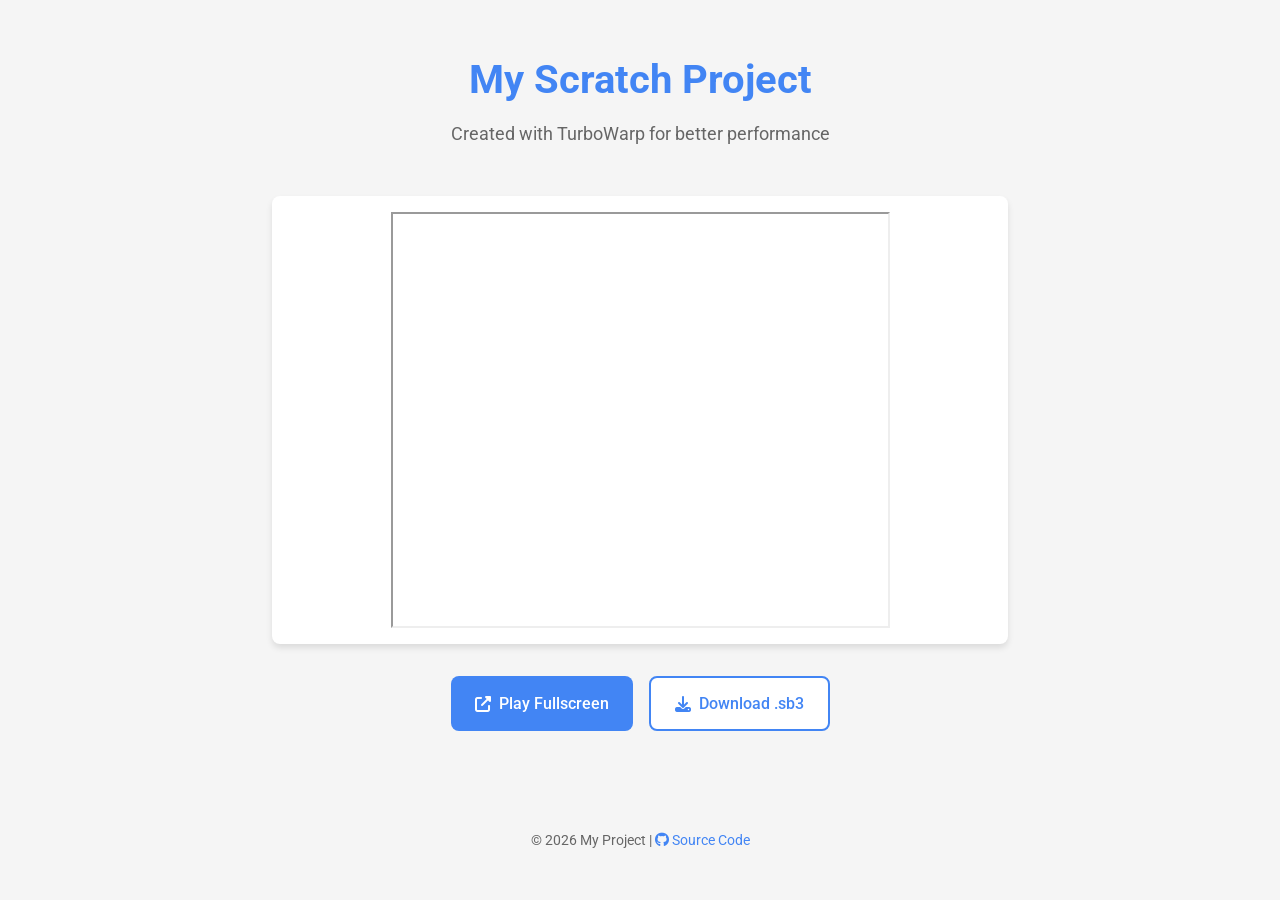
<file: index.html>
<!DOCTYPE html>
<html lang="en">
<head>
    <meta charset="UTF-8">
    <meta name="viewport" content="width=device-width, initial-scale=1.0">
    <title>My TurboWarp Project</title>
    <link rel="stylesheet" href="style.css">
    <link rel="stylesheet" href="https://cdnjs.cloudflare.com/ajax/libs/font-awesome/6.4.0/css/all.min.css">
    <link href="https://fonts.googleapis.com/css2?family=Roboto:wght@400;500;700&display=swap" rel="stylesheet">
</head>
<body>
    <div class="container">
        <header>
            <h1>My Scratch Project</h1>
            <p>Created with TurboWarp for better performance</p>
        </header>

        <main>
            <div class="project-embed">
                <!-- Replace 12345678 with your TurboWarp project ID -->
                <iframe src="https://turbowarp.org/12345678/embed" width="499" height="416"></iframe>
            </div>

            <div class="actions">
                <a href="https://turbowarp.org/12345678" class="btn play-btn" target="_blank">
                    <i class="fas fa-external-link-alt"></i> Play Fullscreen
                </a>
                <!-- Replace DRIVE_FILE_ID with your Google Drive file ID -->
                <a href="https://drive.google.com/uc?export=download&id=DRIVE_FILE_ID" 
                   class="btn download-btn" 
                   download="my_project.sb3">
                   <i class="fas fa-download"></i> Download .sb3
                </a>
            </div>
        </main>

        <footer>
            <p>© <span id="year"></span> My Project | 
               <a href="https://github.com/yourusername/yourrepo" target="_blank">
                   <i class="fab fa-github"></i> Source Code
               </a>
            </p>
        </footer>
    </div>

    <script>
        // Auto-update copyright year
        document.getElementById('year').textContent = new Date().getFullYear();
    </script>
</body>
</html>
</file>
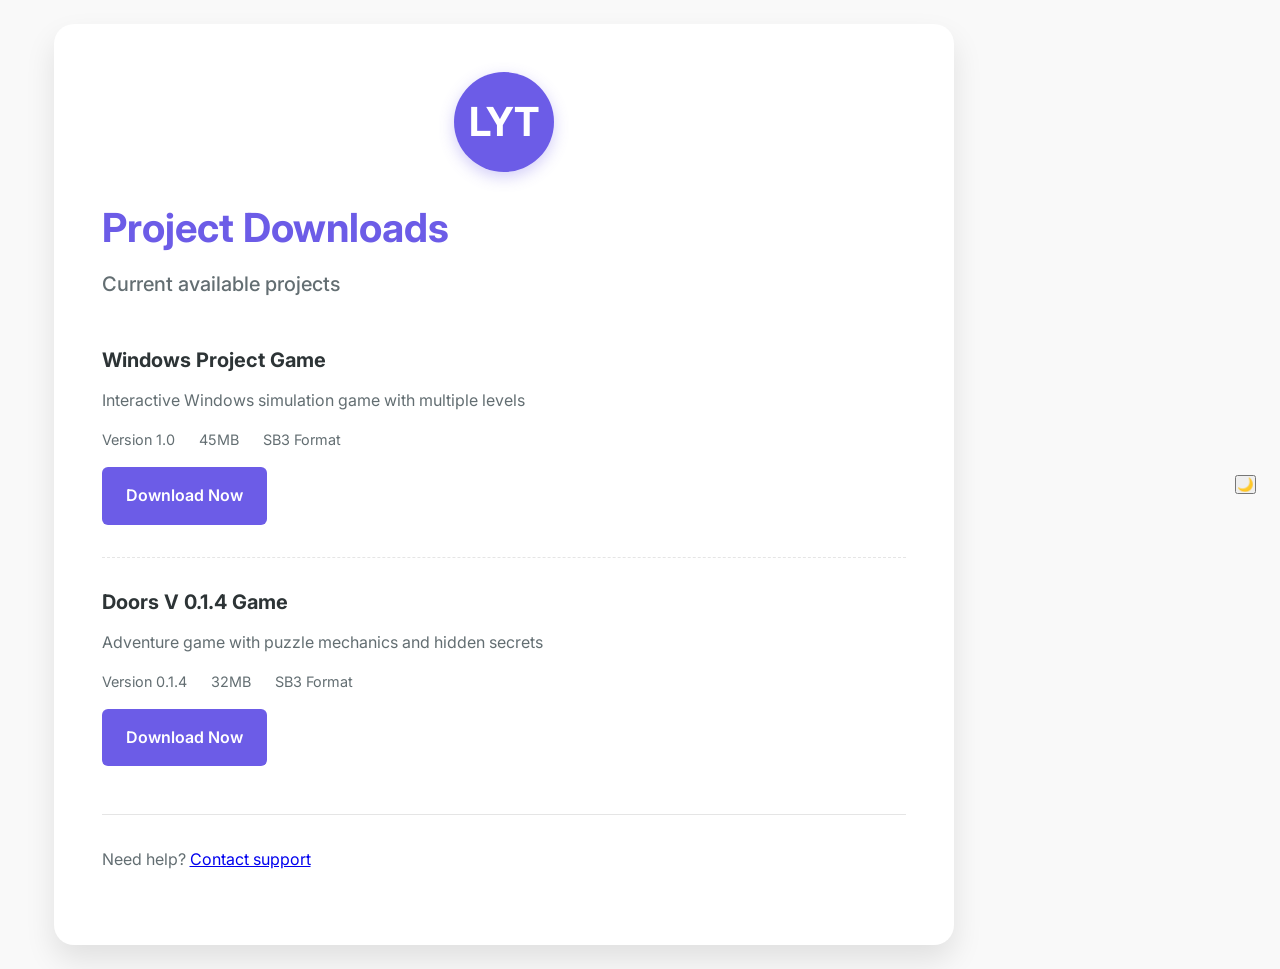
<file: turbowarp/index.html>
<!DOCTYPE html>
<html lang="en" data-theme="light">
<head>
    <meta charset="UTF-8">
    <meta name="viewport" content="width=device-width, initial-scale=1.0">
    <meta name="description" content="Download LYT's game projects - Scratch games and interactive experiences">
    <title>Project Downloads | LYT</title>
    <link rel="stylesheet" href="../base.css">
    <link rel="stylesheet" href="download.css">
    <link rel="icon" href="../favicon.ico" type="image/x-icon">
    <link rel="preconnect" href="https://fonts.googleapis.com">
    <link rel="preconnect" href="https://fonts.gstatic.com" crossorigin>
    <link href="https://fonts.googleapis.com/css2?family=Inter:wght@400;600;700&display=swap" rel="stylesheet">
</head>
<body>
    <div class="container">
        <div class="card download-card">
            <div class="header">
                <div class="logo" aria-label="LYT Logo">LYT</div>
                <h1>Project Downloads</h1>
                <p class="subtitle">Current available projects</p>
            </div>

            <div class="download-options">
                <div class="download-item">
                    <h3>Windows Project Game</h3>
                    <p class="file-description">Interactive Windows simulation game with multiple levels</p>
                    <div class="file-meta">
                        <span>Version 1.0</span>
                        <span>45MB</span>
                        <span>SB3 Format</span>
                    </div>
                    <a href="https://drive.google.com/uc?export=download&id=1cDUeWnWpUO6aACWdRWDtHzWgbwLBRFqZ"
                       class="download-btn" download="windows_project_game.sb3">
                        Download Now
                    </a>
                </div>

                <div class="download-item">
                    <h3>Doors V 0.1.4 Game</h3>
                    <p class="file-description">Adventure game with puzzle mechanics and hidden secrets</p>
                    <div class="file-meta">
                        <span>Version 0.1.4</span>
                        <span>32MB</span>
                        <span>SB3 Format</span>
                    </div>
                    <a href="https://drive.google.com/uc?export=download&id=1v0flUz9yYUevio1xke6Mb1nFx6CMeIwf" 
                       class="download-btn" download="doors_0.1.4.sb3">
                        Download Now
                    </a>
                </div>
            </div>

            <div class="support-section">
                <p>Need help? <a href="mailto:s2024131@mykwanghua.edu.my">Contact support</a></p>
            </div>
        </div>
    </div>

    <button id="themeToggle" aria-label="Toggle theme">🌙</button>

    <script>
        document.addEventListener('DOMContentLoaded', function() {
            const toggleButton = document.getElementById('themeToggle');
            
            function setTheme(theme) {
                document.documentElement.setAttribute('data-theme', theme);
                localStorage.setItem('theme', theme);
                if (toggleButton) {
                    toggleButton.textContent = theme === 'dark' ? '☀️' : '🌙';
                }
            }

            // Initialize theme
            const savedTheme = localStorage.getItem('theme') || 'light';
            setTheme(savedTheme);

            // Setup theme toggle
            if (toggleButton) {
                toggleButton.addEventListener('click', function() {
                    const currentTheme = document.documentElement.getAttribute('data-theme');
                    const newTheme = currentTheme === 'dark' ? 'light' : 'dark';
                    setTheme(newTheme);
                });
            }
        });
    </script>
</body>
</html>
</file>
<file: style.css>
/* Google Fonts and Variables */
:root {
    --primary: #4285F4;
    --primary-dark: #3367D6;
    --secondary: #34A853;
    --white: #ffffff;
    --light-gray: #f5f5f5;
    --dark-gray: #333333;
    --shadow: 0 4px 6px rgba(0, 0, 0, 0.1);
}

/* Base Styles */
* {
    margin: 0;
    padding: 0;
    box-sizing: border-box;
}

body {
    font-family: 'Roboto', sans-serif;
    line-height: 1.6;
    background-color: var(--light-gray);
    color: var(--dark-gray);
}

.container {
    max-width: 800px;
    margin: 0 auto;
    padding: 2rem;
    min-height: 100vh;
    display: flex;
    flex-direction: column;
}

/* Header */
header {
    text-align: center;
    margin-bottom: 2rem;
    padding: 1rem;
}

header h1 {
    color: var(--primary);
    font-size: 2.5rem;
    margin-bottom: 0.5rem;
}

header p {
    color: #666;
    font-size: 1.1rem;
}

/* Project Embed */
.project-embed {
    background: var(--white);
    padding: 1rem;
    border-radius: 8px;
    box-shadow: var(--shadow);
    margin-bottom: 2rem;
    display: flex;
    justify-content: center;
}

/* Buttons */
.actions {
    display: flex;
    gap: 1rem;
    justify-content: center;
    flex-wrap: wrap;
    margin-bottom: 2rem;
}

.btn {
    display: inline-flex;
    align-items: center;
    justify-content: center;
    gap: 0.5rem;
    padding: 0.8rem 1.5rem;
    border-radius: 8px;
    font-weight: 500;
    text-decoration: none;
    transition: all 0.3s ease;
    font-size: 1rem;
    border: none;
    cursor: pointer;
}

.play-btn {
    background: var(--primary);
    color: var(--white);
}

.play-btn:hover {
    background: var(--primary-dark);
    transform: translateY(-2px);
    box-shadow: 0 6px 12px rgba(66, 133, 244, 0.2);
}

.download-btn {
    background: var(--white);
    color: var(--primary);
    border: 2px solid var(--primary);
}

.download-btn:hover {
    background: var(--primary);
    color: var(--white);
    transform: translateY(-2px);
    box-shadow: 0 6px 12px rgba(66, 133, 244, 0.2);
}

/* Footer */
footer {
    margin-top: auto;
    text-align: center;
    padding: 1rem;
    color: #666;
    font-size: 0.9rem;
}

footer a {
    color: var(--primary);
    text-decoration: none;
    transition: color 0.3s;
}

footer a:hover {
    color: var(--primary-dark);
    text-decoration: underline;
}

/* Responsive Design */
@media (max-width: 600px) {
    .container {
        padding: 1rem;
    }
    
    header h1 {
        font-size: 2rem;
    }
    
    .project-embed iframe {
        width: 100%;
        height: 300px;
    }
    
    .btn {
        padding: 0.6rem 1rem;
        font-size: 0.9rem;
    }
}
</file>
<file: base.css>
:root {
    /* Color System */
    --primary: #6c5ce7;
    --primary-light: #a29bfe;
    --primary-dark: #5649c0;
    --primary-transparent: rgba(108, 92, 231, 0.1);
    
    --secondary: #00b894;
    --secondary-light: #55efc4;
    
    --text: #2d3436;
    --text-light: #636e72;
    --text-lighter: #b2bec3;
    
    --bg: #f9f9f9;
    --bg-light: #ffffff;
    --bg-dark: #f1f1f1;
    
    --card-bg: #ffffff;
    --card-shadow: rgba(0, 0, 0, 0.1);
    
    --border-color: rgba(0, 0, 0, 0.1);
    --border-radius: 20px;
    
    --success: #00b894;
    --warning: #fdcb6e;
    --error: #d63031;
    
    /* Spacing System */
    --space-xs: 0.5rem;
    --space-sm: 1rem;
    --space-md: 1.5rem;
    --space-lg: 2rem;
    --space-xl: 3rem;
    
    /* Typography */
    --font-size-xs: 0.8rem;
    --font-size-sm: 0.9rem;
    --font-size-md: 1rem;
    --font-size-lg: 1.25rem;
    --font-size-xl: 1.5rem;
    --font-size-xxl: 2.5rem;
    
    /* Transitions */
    --transition-fast: 0.15s;
    --transition-normal: 0.3s;
    --transition-slow: 0.5s;
}

[data-theme="dark"] {
    --primary: #a29bfe;
    --primary-light: #847bff;
    --primary-dark: #6c5ce7;
    --primary-transparent: rgba(162, 155, 254, 0.1);
    
    --text: #f5f6fa;
    --text-light: #dcdde1;
    --text-lighter: #7f8fa6;
    
    --bg: #1e272e;
    --bg-light: #2f3640;
    --bg-dark: #192229;
    
    --card-bg: #2f3640;
    --card-shadow: rgba(0, 0, 0, 0.3);
    
    --border-color: rgba(255, 255, 255, 0.1);
}

/* Base Styles */
* {
    margin: 0;
    padding: 0;
    box-sizing: border-box;
}

*::before,
*::after {
    box-sizing: inherit;
}

html {
    scroll-behavior: smooth;
}

body {
    font-family: 'Inter', -apple-system, BlinkMacSystemFont, sans-serif;
    background-color: var(--bg);
    color: var(--text);
    min-height: 100vh;
    display: flex;
    justify-content: center;
    align-items: center;
    padding: var(--space-md);
    line-height: 1.6;
    transition: background-color var(--transition-normal), color var(--transition-fast);
}

/* Typography */
h1, h2, h3, h4 {
    font-weight: 700;
    line-height: 1.2;
    margin-bottom: var(--space-sm);
}

h1 {
    font-size: var(--font-size-xxl);
    color: var(--primary);
}

h2 {
    font-size: var(--font-size-xl);
}

h3 {
    font-size: var(--font-size-lg);
}

p {
    margin-bottom: var(--space-sm);
}

.subtitle {
    color: var(--text-light);
    font-size: var(--font-size-lg);
    font-weight: 500;
}

/* Layout Components */
.container {
    width: 100%;
    max-width: 1200px;
    margin: 0 auto;
    padding: 0 var(--space-md);
}

.card {
    background-color: var(--card-bg);
    border-radius: var(--border-radius);
    padding: var(--space-xl);
    box-shadow: 0 15px 30px var(--card-shadow);
    text-align: center;
    width: 100%;
    transition: transform var(--transition-fast), box-shadow var(--transition-fast);
}

.card:hover {
    transform: translateY(-5px);
    box-shadow: 0 20px 40px var(--card-shadow);
}

.header {
    margin-bottom: var(--space-xl);
}

.logo {
    width: 100px;
    height: 100px;
    background: var(--primary);
    color: white;
    border-radius: 50%;
    display: flex;
    justify-content: center;
    align-items: center;
    font-size: var(--font-size-xxl);
    font-weight: 700;
    margin: 0 auto var(--space-lg);
    box-shadow: 0 5px 15px rgba(108, 92, 231, 0.3);
    transition: all var(--transition-normal);
}

.logo:hover {
    transform: rotate(15deg) scale(1.05);
}

/* Buttons & Interactive Elements */
.cta-button {
    display: inline-flex;
    align-items: center;
    justify-content: center;
    gap: var(--space-xs);
    background: var(--primary);
    color: white;
    padding: var(--space-sm) var(--space-lg);
    border-radius: 50px;
    text-decoration: none;
    font-weight: 600;
    transition: all var(--transition-normal);
    box-shadow: 0 5px 15px rgba(108, 92, 231, 0.3);
    border: none;
    cursor: pointer;
    margin: 0 var(--space-xs);
}

.cta-button:hover {
    background: var(--primary-dark);
    transform: translateY(-3px);
    box-shadow: 0 8px 20px rgba(108, 92, 231, 0.4);
}

.cta-button:active {
    transform: translateY(-1px);
}

.cta-button.secondary {
    background: transparent;
    color: var(--primary);
    border: 2px solid var(--primary);
    box-shadow: none;
}

.cta-button.secondary:hover {
    background: var(--primary-transparent);
}

.cta-button i {
    font-size: var(--font-size-lg);
}

.floating-action-button {
    position: fixed;
    bottom: var(--space-lg);
    right: var(--space-lg);
    width: 56px;
    height: 56px;
    border-radius: 50%;
    background: var(--primary);
    color: white;
    border: none;
    cursor: pointer;
    display: flex;
    align-items: center;
    justify-content: center;
    box-shadow: 0 4px 10px var(--card-shadow);
    z-index: 100;
    transition: all var(--transition-normal);
}

.floating-action-button:hover {
    transform: scale(1.1) rotate(15deg);
    box-shadow: 0 6px 15px var(--card-shadow);
}

.floating-action-button:active {
    transform: scale(0.95);
}

/* Animations */
@keyframes fadeIn {
    from { opacity: 0; transform: translateY(20px); }
    to { opacity: 1; transform: translateY(0); }
}

@keyframes pop {
    0% { transform: scale(1); }
    50% { transform: scale(1.2); }
    100% { transform: scale(1); }
}

@keyframes pulse {
    0% { transform: scale(1); }
    50% { transform: scale(1.1); }
    100% { transform: scale(1); }
}

.animate-pop {
    animation: pop 0.3s ease;
}

.animate-pulse {
    animation: pulse 0.3s ease;
}

/* Utility Classes */
.cta-section {
    margin: var(--space-xl) 0 var(--space-md);
    display: flex;
    justify-content: center;
    flex-wrap: wrap;
    gap: var(--space-sm);
}

/* Responsive Adjustments */
@media (max-width: 768px) {
    .card {
        padding: var(--space-lg);
    }
    
    .logo {
        width: 80px;
        height: 80px;
        font-size: var(--font-size-xl);
    }
    
    h1 {
        font-size: var(--font-size-xl);
    }
    
    .cta-section {
        flex-direction: column;
        align-items: center;
    }
    
    .cta-button {
        width: 100%;
        max-width: 300px;
        margin-bottom: var(--space-sm);
    }
}

@media (max-width: 480px) {
    body {
        padding: var(--space-sm);
    }
    
    .card {
        padding: var(--space-md);
        border-radius: calc(var(--border-radius) * 0.8);
    }
    
    .floating-action-button {
        width: 48px;
        height: 48px;
        bottom: var(--space-md);
        right: var(--space-md);
    }
}
</file>
<file: turbowarp/download.css>
.download-card {
    max-width: 900px;
    padding: var(--space-xl);
    text-align: left;
}

.download-options {
    margin-top: var(--space-xl);
    display: flex;
    flex-direction: column;
    gap: var(--space-lg);
}

.download-item {
    padding-bottom: var(--space-lg);
    border-bottom: 1px dashed var(--border-color);
    transition: transform var(--transition-fast);
}

.download-item:hover {
    transform: translateX(5px);
}

.download-item:last-child {
    border-bottom: none;
    padding-bottom: 0;
}

.file-header {
    display: flex;
    align-items: center;
    justify-content: space-between;
    margin-bottom: var(--space-xs);
}

.file-badge {
    background: var(--primary-light);
    color: var(--text);
    padding: var(--space-xs) var(--space-sm);
    border-radius: 20px;
    font-size: var(--font-size-xs);
    font-weight: 700;
    text-transform: uppercase;
    letter-spacing: 0.5px;
}

.file-description {
    color: var(--text-light);
    margin-bottom: var(--space-sm);
    line-height: 1.5;
}

.file-meta {
    display: flex;
    flex-wrap: wrap;
    gap: var(--space-md);
    font-size: var(--font-size-sm);
    color: var(--text-light);
    margin: var(--space-sm) 0;
}

.file-meta span {
    display: inline-flex;
    align-items: center;
    gap: var(--space-xs);
}

.file-meta i {
    font-size: var(--font-size-sm);
    opacity: 0.8;
}

.download-actions {
    display: flex;
    gap: var(--space-sm);
    flex-wrap: wrap;
}

.download-btn {
    display: inline-flex;
    align-items: center;
    gap: var(--space-xs);
    background: var(--primary);
    color: white;
    padding: var(--space-sm) var(--space-md);
    border-radius: 6px;
    text-decoration: none;
    font-weight: 600;
    transition: all var(--transition-fast);
}

.download-btn:hover {
    background: var(--primary-dark);
    transform: translateY(-2px);
    box-shadow: 0 4px 8px var(--primary-transparent);
}

.download-btn:active {
    transform: translateY(0);
}

.download-btn i {
    font-size: var(--font-size-sm);
}

.preview-btn {
    display: inline-flex;
    align-items: center;
    gap: var(--space-xs);
    background: transparent;
    color: var(--primary);
    padding: var(--space-sm) var(--space-md);
    border-radius: 6px;
    text-decoration: none;
    font-weight: 600;
    border: 2px solid var(--primary);
    transition: all var(--transition-fast);
}

.preview-btn:hover {
    background: var(--primary-transparent);
    transform: translateY(-2px);
}

.preview-btn:active {
    transform: translateY(0);
}

.preview-btn i {
    font-size: var(--font-size-sm);
}

.support-section {
    margin-top: var(--space-xl);
    padding-top: var(--space-lg);
    border-top: 1px solid var(--border-color);
}

.support-section h3 {
    margin-bottom: var(--space-sm);
    color: var(--primary);
}

.support-section p {
    margin-bottom: var(--space-md);
    color: var(--text-light);
}

.support-actions {
    display: flex;
    gap: var(--space-sm);
    flex-wrap: wrap;
}

.support-btn {
    display: inline-flex;
    align-items: center;
    gap: var(--space-xs);
    background: var(--primary);
    color: white;
    padding: var(--space-sm) var(--space-md);
    border-radius: 6px;
    text-decoration: none;
    font-weight: 600;
    transition: all var(--transition-fast);
}

.support-btn:hover {
    background: var(--primary-dark);
    transform: translateY(-2px);
}

.support-btn.secondary {
    background: transparent;
    color: var(--primary);
    border: 2px solid var(--primary);
}

.support-btn.secondary:hover {
    background: var(--primary-transparent);
}

.support-btn i {
    font-size: var(--font-size-sm);
}

/* Responsive Adjustments */
@media (max-width: 768px) {
    .download-card {
        padding: var(--space-lg);
    }
    
    .file-header {
        flex-direction: column;
        align-items: flex-start;
        gap: var(--space-xs);
    }
    
    .file-meta {
        gap: var(--space-sm);
    }
    
    .download-actions {
        flex-direction: column;
    }
    
    .download-btn,
    .preview-btn {
        width: 100%;
        justify-content: center;
    }
}

@media (max-width: 480px) {
    .download-card {
        padding: var(--space-md);
    }
    
    .file-meta {
        flex-direction: column;
        gap: var(--space-xs);
    }
    
    .support-actions {
        flex-direction: column;
    }
    
    .support-btn {
        width: 100%;
        justify-content: center;
    }
}
</file>
